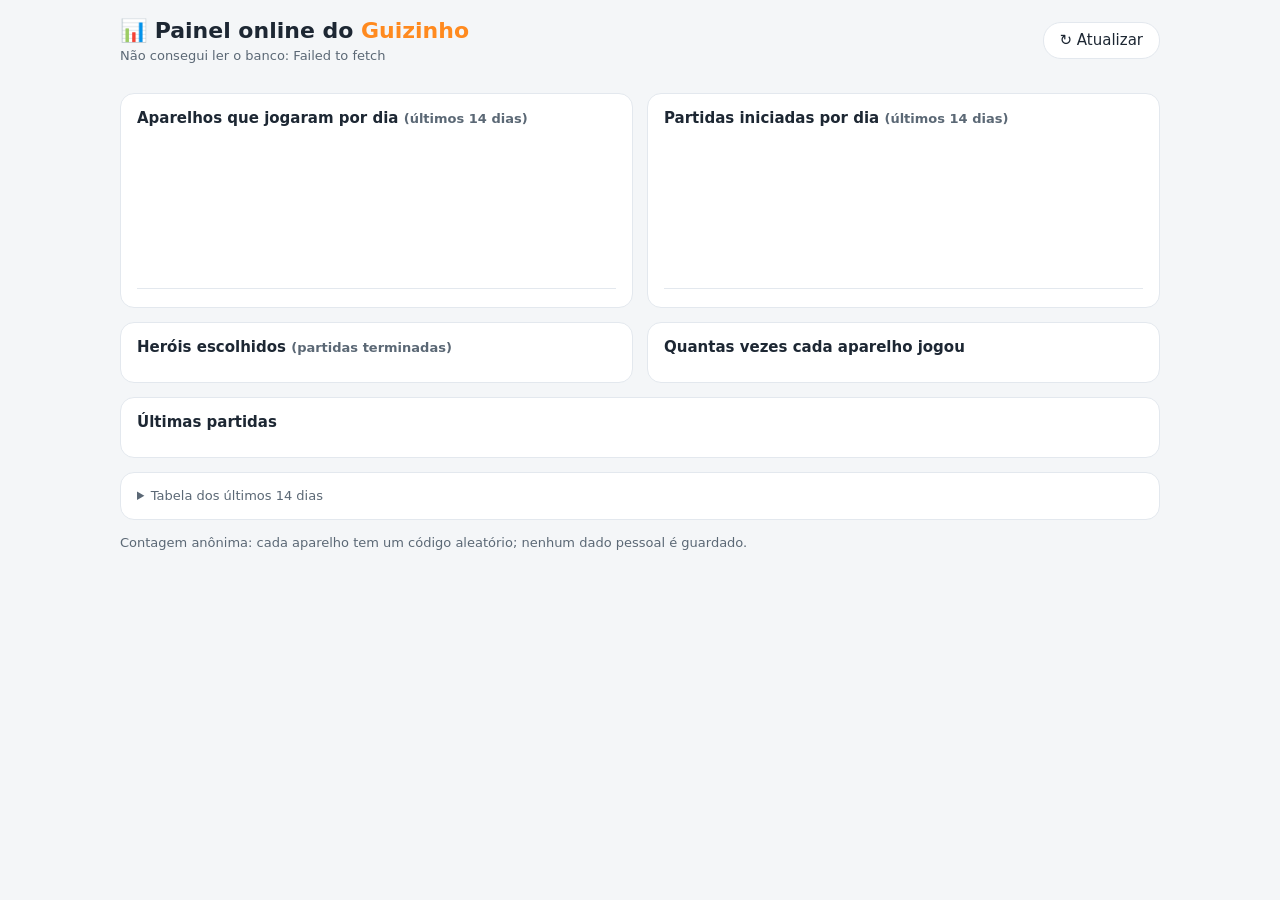
<file: painel.html>
<!doctype html>
<html lang="pt-BR">
<head>
  <meta charset="utf-8">
  <meta name="viewport" content="width=device-width, initial-scale=1">
  <meta name="robots" content="noindex">
  <title>Painel Guizinho</title>
  <link rel="icon" type="image/png" href="icones/icone-192.png">
  <style>
    :root {
      --fundo: #f4f6f8; --cartao: #ffffff; --texto: #1d2733; --texto2: #5b6875; --linha: #e3e8ee;
      --barra: #2f7ae5; --barra2: #24a36b; --destaque: #ff8a1f; --ok: #1e8a4c; --nao: #c2410c;
    }
    @media (prefers-color-scheme: dark) {
      :root:not([data-theme="light"]) {
        --fundo: #11171e; --cartao: #1a222c; --texto: #e8edf2; --texto2: #9aa8b6; --linha: #2a3542;
        --barra: #5b9cf0; --barra2: #3cc184; --destaque: #ffa04d; --ok: #4ade80; --nao: #fb923c;
      }
    }
    * { box-sizing: border-box; margin: 0; }
    body { background: var(--fundo); color: var(--texto); font: 15px/1.4 "Segoe UI", system-ui, sans-serif; padding: 16px; }
    main { max-width: 1040px; margin: 0 auto; display: grid; gap: 14px; }
    header { display: flex; flex-wrap: wrap; align-items: center; gap: 10px; justify-content: space-between; }
    h1 { font-size: 22px; }
    h1 span { color: var(--destaque); }
    h2 { font-size: 15px; margin-bottom: 10px; }
    .sub { color: var(--texto2); font-size: 13px; }
    button { font: inherit; padding: 7px 16px; border-radius: 18px; border: 1px solid var(--linha); background: var(--cartao); color: var(--texto); cursor: pointer; }
    .cartao { background: var(--cartao); border: 1px solid var(--linha); border-radius: 14px; padding: 14px 16px; min-width: 0; }
    .numeros { display: grid; grid-template-columns: repeat(auto-fill, minmax(min(150px, 45%), 1fr)); gap: 10px; }
    .numeros .cartao b { display: block; font-size: 28px; line-height: 1.1; }
    .numeros .cartao span { color: var(--texto2); font-size: 13px; }
    .numeros .cartao small { display: block; color: var(--texto2); font-size: 12px; margin-top: 2px; }
    .duas { display: grid; grid-template-columns: repeat(auto-fit, minmax(min(300px, 100%), 1fr)); gap: 14px; }
    main > * { min-width: 0; }
    body.sem-dados .dados { display: none; }
    /* Gráfico de colunas por dia */
    .colunas { display: flex; align-items: flex-end; gap: 4px; height: 150px; border-bottom: 1px solid var(--linha); position: relative; }
    .colunas .col { flex: 1; display: flex; flex-direction: column; justify-content: flex-end; align-items: center; height: 100%; position: relative; cursor: default; }
    .colunas .col i { display: block; width: 100%; max-width: 26px; background: var(--cor, var(--barra)); border-radius: 4px 4px 0 0; min-height: 0; }
    .colunas .col:hover i { filter: brightness(1.15); }
    .colunas .col em { font-style: normal; font-size: 11px; color: var(--texto2); margin-bottom: 2px; }
    .eixo { display: flex; gap: 4px; font-size: 10px; color: var(--texto2); margin-top: 4px; }
    .eixo span { flex: 1; text-align: center; overflow: hidden; white-space: nowrap; }
    /* Barras horizontais */
    .linha-barra { display: grid; grid-template-columns: 130px 1fr 44px; gap: 8px; align-items: center; margin: 6px 0; font-size: 14px; }
    .linha-barra .trilho { height: 12px; background: var(--linha); border-radius: 6px; overflow: hidden; }
    .linha-barra .trilho i { display: block; height: 100%; background: var(--barra); border-radius: 0 4px 4px 0; }
    .linha-barra b { text-align: right; }
    table { width: 100%; border-collapse: collapse; font-size: 13px; }
    th, td { text-align: left; padding: 5px 6px; border-bottom: 1px solid var(--linha); white-space: nowrap; }
    th { color: var(--texto2); font-weight: 600; }
    .tabela { overflow-x: auto; }
    .ok { color: var(--ok); font-weight: 600; } .nao { color: var(--nao); font-weight: 600; }
    #dica { position: fixed; pointer-events: none; background: var(--texto); color: var(--fundo); padding: 5px 9px; border-radius: 8px; font-size: 12px; display: none; z-index: 9; white-space: nowrap; }
    #aviso { display: none; }
    #aviso.mostrar { display: block; }
    #aviso code { background: var(--linha); padding: 1px 5px; border-radius: 4px; }
    details summary { cursor: pointer; color: var(--texto2); font-size: 13px; }
    @media (max-width: 520px) { .linha-barra { grid-template-columns: 100px 1fr 36px; } .numeros .cartao b { font-size: 24px; } }
  </style>
</head>
<body>
<main>
  <header>
    <div>
      <h1>📊 Painel online do <span>Guizinho</span></h1>
      <div class="sub" id="atualizado">Carregando…</div>
    </div>
    <button id="btn-atualizar">↻ Atualizar</button>
  </header>

  <div id="aviso" class="cartao">
    <h2>Contagem online ainda não ligada</h2>
    <p>Crie o banco gratuito no Firebase e coloque o endereço em <code>src/config-online.js</code>
      (passo a passo em <code>docs/CONTAGEM_ONLINE.md</code>). Para ver um exemplo com dados de mentira: <a href="?demo=1">painel.html?demo=1</a></p>
  </div>

  <section class="numeros dados" id="numeros"></section>

  <div class="duas dados">
    <section class="cartao">
      <h2>Aparelhos que jogaram por dia <span class="sub">(últimos 14 dias)</span></h2>
      <div class="colunas" id="graf-aparelhos"></div>
      <div class="eixo" id="eixo-aparelhos"></div>
    </section>
    <section class="cartao">
      <h2>Partidas iniciadas por dia <span class="sub">(últimos 14 dias)</span></h2>
      <div class="colunas" id="graf-partidas" style="--cor: var(--barra2)"></div>
      <div class="eixo" id="eixo-partidas"></div>
    </section>
  </div>

  <div class="duas dados">
    <section class="cartao">
      <h2>Heróis escolhidos <span class="sub">(partidas terminadas)</span></h2>
      <div id="herois"></div>
    </section>
    <section class="cartao">
      <h2>Quantas vezes cada aparelho jogou</h2>
      <div id="fidelidade"></div>
    </section>
  </div>

  <section class="cartao dados">
    <h2>Últimas partidas</h2>
    <div class="tabela"><table id="ultimas"></table></div>
  </section>

  <section class="cartao dados">
    <details>
      <summary>Tabela dos últimos 14 dias</summary>
      <div class="tabela"><table id="tabela-dias"></table></div>
    </details>
  </section>
  <p class="sub">Contagem anônima: cada aparelho tem um código aleatório; nenhum dado pessoal é guardado.</p>
</main>
<div id="dica"></div>

<script type="module">
import { URL_BANCO } from './src/config-online.js';

const FASES_NOMES = { floresta: '1. Floresta dos Amigos', noite: '2. Floresta à Noite', mar: '3. Mar do Pesadelo', laboratorio: '4. Laboratório Perdido', pesadelo: '5. Floresta do Pesadelo', castelo: '6. Castelo do Pesadelo' };
const NOMES = { guizinho: 'Guizinho', tvRambon: 'TV Rambon', experimentoCaixa: 'Experimento Caixa', funBot: 'Mr. Fun BOT', irmao: 'Irmão do Guizinho', nina: 'Nina' };
const $ = (id) => document.getElementById(id);
const demo = new URLSearchParams(location.search).has('demo');

const diaTexto = (d) => `${d.getFullYear()}-${String(d.getMonth() + 1).padStart(2, '0')}-${String(d.getDate()).padStart(2, '0')}`;
const ultimosDias = (n) => Array.from({ length: n }, (_, i) => { const d = new Date(); d.setDate(d.getDate() - (n - 1 - i)); return diaTexto(d); });
const duracao = (s) => {
  s = Math.round(s || 0);
  const h = Math.floor(s / 3600), m = Math.floor((s % 3600) / 60);
  return h ? `${h}h ${String(m).padStart(2, '0')}min` : `${m}min ${String(s % 60).padStart(2, '0')}s`;
};
const pct = (a, b) => (b ? Math.round((a / b) * 100) : 0);
const quando = (t) => {
  const d = new Date(t);
  return `${String(d.getDate()).padStart(2, '0')}/${String(d.getMonth() + 1).padStart(2, '0')} ${String(d.getHours()).padStart(2, '0')}:${String(d.getMinutes()).padStart(2, '0')}`;
};

// ---------- Dados ----------
async function buscar(caminho) {
  const r = await fetch(`${URL_BANCO.replace(/\/$/, '')}/${caminho}`, { cache: 'no-store' });
  if (!r.ok) throw new Error(`O banco respondeu ${r.status} (${caminho})`);
  return (await r.json()) || {};
}

function dadosDemo() {
  const dias = {}, aparelhos = {}, partidas = {};
  const ids = Array.from({ length: 23 }, (_, i) => `demo-${i}`);
  const herois = Object.keys(NOMES);
  let n = 0;
  ultimosDias(14).forEach((dia, k) => {
    dias[dia] = {};
    for (const id of ids) {
      if (Math.random() > 0.15 + k * 0.03) continue;
      const vezes = 1 + Math.floor(Math.random() * 4);
      dias[dia][id] = vezes;
      const a = aparelhos[id] ||= { partidas: 0, vitorias: 0, derrotas: 0, segundos: 0, tentativas: 0, plataforma: Math.random() < 0.7 ? 'celular' : 'computador', instalado: Math.random() < 0.3, primeiraVez: Date.parse(dia) };
      a.partidas += vezes;
      for (let v = 0; v < vezes; v++) {
        const venceu = Math.random() < 0.45;
        a[venceu ? 'vitorias' : 'derrotas']++;
        const s = 60 + Math.random() * 400;
        a.segundos += s;
        partidas[`p${String(n++).padStart(5, '0')}`] = { aparelho: id, heroi: herois[Math.floor(Math.random() * 4)], resultado: venceu ? 'vitoria' : 'derrota', segundos: s, pontos: Math.floor(Math.random() * 900), data: Date.parse(dia) + v * 3600e3 };
      }
    }
  });
  return { aparelhos, dias, partidas };
}

async function carregar() {
  if (demo) return dadosDemo();
  const [aparelhos, dias, partidas] = await Promise.all([
    buscar('aparelhos.json'), buscar('dias.json'),
    buscar('partidas.json?orderBy=%22$key%22&limitToLast=1000'),
  ]);
  return { aparelhos, dias, partidas };
}

// ---------- Desenho ----------
function colunas(alvo, eixo, dias, valores, rotulo) {
  const maior = Math.max(1, ...valores);
  $(alvo).innerHTML = valores.map((v, i) =>
    `<div class="col" data-dica="${dias[i].split('-').reverse().slice(0, 2).join('/')}: ${v} ${rotulo}">`
    + `${v ? `<em>${v}</em>` : ''}<i style="height:${(v / maior) * 85}%"></i></div>`).join('');
  $(eixo).innerHTML = dias.map((d, i) => `<span>${i % 2 === 0 || dias.length < 8 ? d.slice(8) + '/' + d.slice(5, 7) : ''}</span>`).join('');
}

function barras(alvo, linhas) {
  const maior = Math.max(1, ...linhas.map((l) => l[1]));
  $(alvo).innerHTML = linhas.map(([nome, v, extra = '']) =>
    `<div class="linha-barra" data-dica="${nome}: ${v}${extra}"><span>${nome}</span>`
    + `<div class="trilho"><i style="width:${(v / maior) * 100}%"></i></div><b>${v}</b></div>`).join('');
}

function desenhar({ aparelhos, dias, partidas }) {
  const lista = Object.values(aparelhos);
  const soma = (campo) => lista.reduce((t, a) => t + (Number(a[campo]) || 0), 0);
  const iniciadas = soma('partidas'), vitorias = soma('vitorias'), derrotas = soma('derrotas');
  const hoje = diaTexto(new Date());
  const diasPorAparelho = {};
  for (const porId of Object.values(dias)) for (const id of Object.keys(porId)) diasPorAparelho[id] = (diasPorAparelho[id] || 0) + 1;
  const voltaram = Object.values(diasPorAparelho).filter((n) => n >= 2).length;
  const ativosHoje = Object.keys(dias[hoje] || {}).length;
  const celular = lista.filter((a) => a.plataforma === 'celular').length;
  const instalados = lista.filter((a) => a.instalado).length;

  const numeros = [
    [lista.length, 'Aparelhos que jogaram', `${celular} celular/tablet · ${lista.length - celular} computador`],
    [iniciadas, 'Partidas iniciadas', `média ${(iniciadas / Math.max(1, lista.length)).toFixed(1)} por aparelho`],
    [vitorias, 'Vitórias', `${pct(vitorias, vitorias + derrotas)}% das partidas terminadas`],
    [derrotas, 'Derrotas', `${soma('tentativas')} vezes "Tentar de novo"`],
    [voltaram, 'Voltaram para jogar', `${pct(voltaram, lista.length)}% jogaram em 2 dias ou mais`],
    [ativosHoje, 'Jogaram hoje', `${(Object.values(dias[hoje] || {})).reduce((t, n) => t + n, 0)} partidas hoje`],
    [duracao(soma('segundos')), 'Tempo total jogado', `média ${duracao(soma('segundos') / Math.max(1, vitorias + derrotas))} por partida`],
    [instalados, 'Instalaram o app', `${pct(instalados, lista.length)}% dos aparelhos`],
  ];
  $('numeros').innerHTML = numeros.map(([n, rotulo, extra]) =>
    `<div class="cartao"><b>${n}</b><span>${rotulo}</span><small>${extra}</small></div>`).join('');

  const d14 = ultimosDias(14);
  const ativos = d14.map((d) => Object.keys(dias[d] || {}).length);
  const porDia = d14.map((d) => Object.values(dias[d] || {}).reduce((t, n) => t + n, 0));
  colunas('graf-aparelhos', 'eixo-aparelhos', d14, ativos, 'aparelhos');
  colunas('graf-partidas', 'eixo-partidas', d14, porDia, 'partidas');
  $('tabela-dias').innerHTML = '<tr><th>Dia</th><th>Aparelhos</th><th>Partidas</th></tr>'
    + d14.map((d, i) => `<tr><td>${d.split('-').reverse().join('/')}</td><td>${ativos[i]}</td><td>${porDia[i]}</td></tr>`).reverse().join('');

  const lp = Object.values(partidas).sort((a, b) => b.data - a.data);
  const contHeroi = {};
  for (const p of lp) contHeroi[p.heroi] = (contHeroi[p.heroi] || 0) + 1;
  barras('herois', Object.entries(NOMES).map(([id, nome]) => [nome, contHeroi[id] || 0, ` partidas (${pct(contHeroi[id] || 0, lp.length)}%)`]));

  const faixas = [['1 partida', 0], ['2 a 4', 0], ['5 a 9', 0], ['10 ou mais', 0]];
  for (const a of lista) {
    const n = Number(a.partidas) || 0;
    faixas[n >= 10 ? 3 : n >= 5 ? 2 : n >= 2 ? 1 : 0][1]++;
  }
  barras('fidelidade', faixas.map(([nome, v]) => [nome, v, ' aparelhos']));

  $('ultimas').innerHTML = '<tr><th>Quando</th><th>Aparelho</th><th>Fase</th><th>Herói</th><th>Resultado</th><th>Tempo</th><th>Pontos</th></tr>'
    + (lp.slice(0, 20).map((p) => `<tr><td>${quando(p.data)}</td><td>${String(p.aparelho).slice(0, 6)}</td>`
      + `<td>${FASES_NOMES[p.fase || 'floresta'] || p.fase}</td><td>${NOMES[p.heroi] || p.heroi}</td><td class="${p.resultado === 'vitoria' ? 'ok' : 'nao'}">${p.resultado === 'vitoria' ? '✔ Vitória' : '✖ Derrota'}</td>`
      + `<td>${duracao(p.segundos)}</td><td>${p.pontos ?? ''}</td></tr>`).join('')
      || '<tr><td colspan="7">Nenhuma partida terminada ainda.</td></tr>');
}

async function atualizar() {
  if (!URL_BANCO && !demo) {
    $('aviso').classList.add('mostrar');
    document.body.classList.add('sem-dados');
    $('atualizado').textContent = 'Sem banco configurado.';
    return;
  }
  $('atualizado').textContent = 'Carregando…';
  try {
    desenhar(await carregar());
    $('atualizado').textContent = `${demo ? 'DADOS DE EXEMPLO · ' : ''}Atualizado às ${new Date().toLocaleTimeString('pt-BR')}`;
  } catch (erro) {
    $('atualizado').textContent = `Não consegui ler o banco: ${erro.message}`;
  }
}

// Dica ao passar o mouse/dedo
document.addEventListener('pointermove', (e) => {
  const alvo = e.target.closest('[data-dica]');
  const dica = $('dica');
  if (!alvo) { dica.style.display = 'none'; return; }
  dica.textContent = alvo.dataset.dica;
  dica.style.display = 'block';
  dica.style.left = `${Math.min(e.clientX + 12, innerWidth - dica.offsetWidth - 8)}px`;
  dica.style.top = `${e.clientY - 34}px`;
});
$('btn-atualizar').addEventListener('click', atualizar);
atualizar();
setInterval(atualizar, 60000);
</script>
</body>
</html>
</file>
